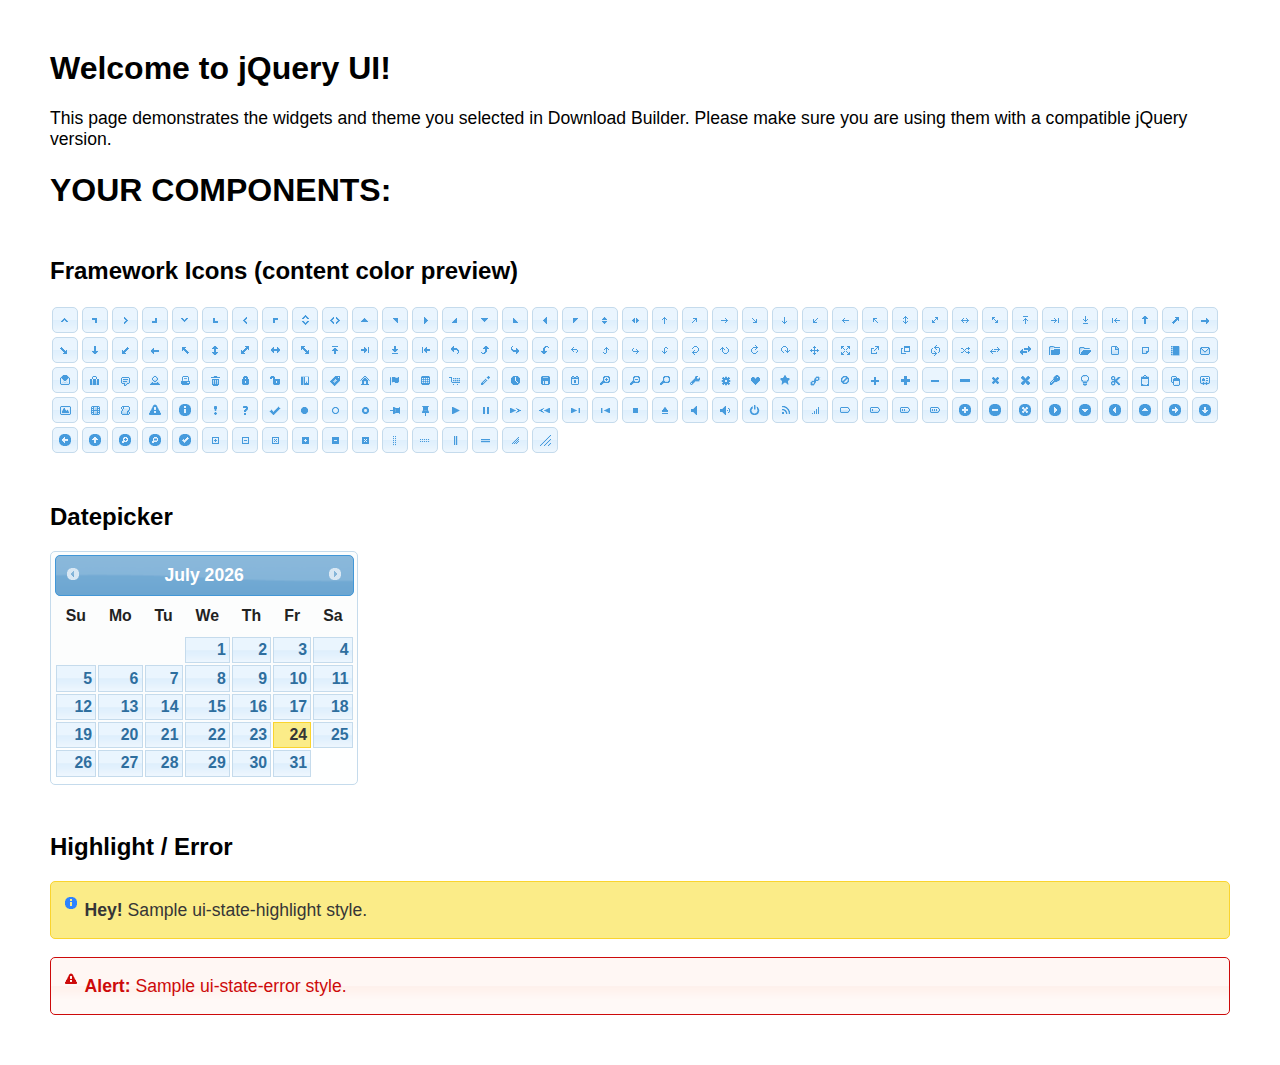
<file: admin/jquery-ui-datepicker/index.html>
<!doctype html>
<html lang="us">
<head>
	<meta charset="utf-8">
	<title>jQuery UI Example Page</title>
	<link href="jquery-ui.css" rel="stylesheet">
	<style>
	body{
		font-family: "Trebuchet MS", sans-serif;
		margin: 50px;
	}
	.demoHeaders {
		margin-top: 2em;
	}
	#dialog-link {
		padding: .4em 1em .4em 20px;
		text-decoration: none;
		position: relative;
	}
	#dialog-link span.ui-icon {
		margin: 0 5px 0 0;
		position: absolute;
		left: .2em;
		top: 50%;
		margin-top: -8px;
	}
	#icons {
		margin: 0;
		padding: 0;
	}
	#icons li {
		margin: 2px;
		position: relative;
		padding: 4px 0;
		cursor: pointer;
		float: left;
		list-style: none;
	}
	#icons span.ui-icon {
		float: left;
		margin: 0 4px;
	}
	.fakewindowcontain .ui-widget-overlay {
		position: absolute;
	}
	select {
		width: 200px;
	}
	</style>
</head>
<body>

<h1>Welcome to jQuery UI!</h1>

<div class="ui-widget">
	<p>This page demonstrates the widgets and theme you selected in Download Builder. Please make sure you are using them with a compatible jQuery version.</p>
</div>

<h1>YOUR COMPONENTS:</h1>
















<h2 class="demoHeaders">Framework Icons (content color preview)</h2>
<ul id="icons" class="ui-widget ui-helper-clearfix">
	<li class="ui-state-default ui-corner-all" title=".ui-icon-caret-1-n"><span class="ui-icon ui-icon-caret-1-n"></span></li>
	<li class="ui-state-default ui-corner-all" title=".ui-icon-caret-1-ne"><span class="ui-icon ui-icon-caret-1-ne"></span></li>
	<li class="ui-state-default ui-corner-all" title=".ui-icon-caret-1-e"><span class="ui-icon ui-icon-caret-1-e"></span></li>
	<li class="ui-state-default ui-corner-all" title=".ui-icon-caret-1-se"><span class="ui-icon ui-icon-caret-1-se"></span></li>
	<li class="ui-state-default ui-corner-all" title=".ui-icon-caret-1-s"><span class="ui-icon ui-icon-caret-1-s"></span></li>
	<li class="ui-state-default ui-corner-all" title=".ui-icon-caret-1-sw"><span class="ui-icon ui-icon-caret-1-sw"></span></li>
	<li class="ui-state-default ui-corner-all" title=".ui-icon-caret-1-w"><span class="ui-icon ui-icon-caret-1-w"></span></li>
	<li class="ui-state-default ui-corner-all" title=".ui-icon-caret-1-nw"><span class="ui-icon ui-icon-caret-1-nw"></span></li>
	<li class="ui-state-default ui-corner-all" title=".ui-icon-caret-2-n-s"><span class="ui-icon ui-icon-caret-2-n-s"></span></li>
	<li class="ui-state-default ui-corner-all" title=".ui-icon-caret-2-e-w"><span class="ui-icon ui-icon-caret-2-e-w"></span></li>
	<li class="ui-state-default ui-corner-all" title=".ui-icon-triangle-1-n"><span class="ui-icon ui-icon-triangle-1-n"></span></li>
	<li class="ui-state-default ui-corner-all" title=".ui-icon-triangle-1-ne"><span class="ui-icon ui-icon-triangle-1-ne"></span></li>
	<li class="ui-state-default ui-corner-all" title=".ui-icon-triangle-1-e"><span class="ui-icon ui-icon-triangle-1-e"></span></li>
	<li class="ui-state-default ui-corner-all" title=".ui-icon-triangle-1-se"><span class="ui-icon ui-icon-triangle-1-se"></span></li>
	<li class="ui-state-default ui-corner-all" title=".ui-icon-triangle-1-s"><span class="ui-icon ui-icon-triangle-1-s"></span></li>
	<li class="ui-state-default ui-corner-all" title=".ui-icon-triangle-1-sw"><span class="ui-icon ui-icon-triangle-1-sw"></span></li>
	<li class="ui-state-default ui-corner-all" title=".ui-icon-triangle-1-w"><span class="ui-icon ui-icon-triangle-1-w"></span></li>
	<li class="ui-state-default ui-corner-all" title=".ui-icon-triangle-1-nw"><span class="ui-icon ui-icon-triangle-1-nw"></span></li>
	<li class="ui-state-default ui-corner-all" title=".ui-icon-triangle-2-n-s"><span class="ui-icon ui-icon-triangle-2-n-s"></span></li>
	<li class="ui-state-default ui-corner-all" title=".ui-icon-triangle-2-e-w"><span class="ui-icon ui-icon-triangle-2-e-w"></span></li>
	<li class="ui-state-default ui-corner-all" title=".ui-icon-arrow-1-n"><span class="ui-icon ui-icon-arrow-1-n"></span></li>
	<li class="ui-state-default ui-corner-all" title=".ui-icon-arrow-1-ne"><span class="ui-icon ui-icon-arrow-1-ne"></span></li>
	<li class="ui-state-default ui-corner-all" title=".ui-icon-arrow-1-e"><span class="ui-icon ui-icon-arrow-1-e"></span></li>
	<li class="ui-state-default ui-corner-all" title=".ui-icon-arrow-1-se"><span class="ui-icon ui-icon-arrow-1-se"></span></li>
	<li class="ui-state-default ui-corner-all" title=".ui-icon-arrow-1-s"><span class="ui-icon ui-icon-arrow-1-s"></span></li>
	<li class="ui-state-default ui-corner-all" title=".ui-icon-arrow-1-sw"><span class="ui-icon ui-icon-arrow-1-sw"></span></li>
	<li class="ui-state-default ui-corner-all" title=".ui-icon-arrow-1-w"><span class="ui-icon ui-icon-arrow-1-w"></span></li>
	<li class="ui-state-default ui-corner-all" title=".ui-icon-arrow-1-nw"><span class="ui-icon ui-icon-arrow-1-nw"></span></li>
	<li class="ui-state-default ui-corner-all" title=".ui-icon-arrow-2-n-s"><span class="ui-icon ui-icon-arrow-2-n-s"></span></li>
	<li class="ui-state-default ui-corner-all" title=".ui-icon-arrow-2-ne-sw"><span class="ui-icon ui-icon-arrow-2-ne-sw"></span></li>
	<li class="ui-state-default ui-corner-all" title=".ui-icon-arrow-2-e-w"><span class="ui-icon ui-icon-arrow-2-e-w"></span></li>
	<li class="ui-state-default ui-corner-all" title=".ui-icon-arrow-2-se-nw"><span class="ui-icon ui-icon-arrow-2-se-nw"></span></li>
	<li class="ui-state-default ui-corner-all" title=".ui-icon-arrowstop-1-n"><span class="ui-icon ui-icon-arrowstop-1-n"></span></li>
	<li class="ui-state-default ui-corner-all" title=".ui-icon-arrowstop-1-e"><span class="ui-icon ui-icon-arrowstop-1-e"></span></li>
	<li class="ui-state-default ui-corner-all" title=".ui-icon-arrowstop-1-s"><span class="ui-icon ui-icon-arrowstop-1-s"></span></li>
	<li class="ui-state-default ui-corner-all" title=".ui-icon-arrowstop-1-w"><span class="ui-icon ui-icon-arrowstop-1-w"></span></li>
	<li class="ui-state-default ui-corner-all" title=".ui-icon-arrowthick-1-n"><span class="ui-icon ui-icon-arrowthick-1-n"></span></li>
	<li class="ui-state-default ui-corner-all" title=".ui-icon-arrowthick-1-ne"><span class="ui-icon ui-icon-arrowthick-1-ne"></span></li>
	<li class="ui-state-default ui-corner-all" title=".ui-icon-arrowthick-1-e"><span class="ui-icon ui-icon-arrowthick-1-e"></span></li>
	<li class="ui-state-default ui-corner-all" title=".ui-icon-arrowthick-1-se"><span class="ui-icon ui-icon-arrowthick-1-se"></span></li>
	<li class="ui-state-default ui-corner-all" title=".ui-icon-arrowthick-1-s"><span class="ui-icon ui-icon-arrowthick-1-s"></span></li>
	<li class="ui-state-default ui-corner-all" title=".ui-icon-arrowthick-1-sw"><span class="ui-icon ui-icon-arrowthick-1-sw"></span></li>
	<li class="ui-state-default ui-corner-all" title=".ui-icon-arrowthick-1-w"><span class="ui-icon ui-icon-arrowthick-1-w"></span></li>
	<li class="ui-state-default ui-corner-all" title=".ui-icon-arrowthick-1-nw"><span class="ui-icon ui-icon-arrowthick-1-nw"></span></li>
	<li class="ui-state-default ui-corner-all" title=".ui-icon-arrowthick-2-n-s"><span class="ui-icon ui-icon-arrowthick-2-n-s"></span></li>
	<li class="ui-state-default ui-corner-all" title=".ui-icon-arrowthick-2-ne-sw"><span class="ui-icon ui-icon-arrowthick-2-ne-sw"></span></li>
	<li class="ui-state-default ui-corner-all" title=".ui-icon-arrowthick-2-e-w"><span class="ui-icon ui-icon-arrowthick-2-e-w"></span></li>
	<li class="ui-state-default ui-corner-all" title=".ui-icon-arrowthick-2-se-nw"><span class="ui-icon ui-icon-arrowthick-2-se-nw"></span></li>
	<li class="ui-state-default ui-corner-all" title=".ui-icon-arrowthickstop-1-n"><span class="ui-icon ui-icon-arrowthickstop-1-n"></span></li>
	<li class="ui-state-default ui-corner-all" title=".ui-icon-arrowthickstop-1-e"><span class="ui-icon ui-icon-arrowthickstop-1-e"></span></li>
	<li class="ui-state-default ui-corner-all" title=".ui-icon-arrowthickstop-1-s"><span class="ui-icon ui-icon-arrowthickstop-1-s"></span></li>
	<li class="ui-state-default ui-corner-all" title=".ui-icon-arrowthickstop-1-w"><span class="ui-icon ui-icon-arrowthickstop-1-w"></span></li>
	<li class="ui-state-default ui-corner-all" title=".ui-icon-arrowreturnthick-1-w"><span class="ui-icon ui-icon-arrowreturnthick-1-w"></span></li>
	<li class="ui-state-default ui-corner-all" title=".ui-icon-arrowreturnthick-1-n"><span class="ui-icon ui-icon-arrowreturnthick-1-n"></span></li>
	<li class="ui-state-default ui-corner-all" title=".ui-icon-arrowreturnthick-1-e"><span class="ui-icon ui-icon-arrowreturnthick-1-e"></span></li>
	<li class="ui-state-default ui-corner-all" title=".ui-icon-arrowreturnthick-1-s"><span class="ui-icon ui-icon-arrowreturnthick-1-s"></span></li>
	<li class="ui-state-default ui-corner-all" title=".ui-icon-arrowreturn-1-w"><span class="ui-icon ui-icon-arrowreturn-1-w"></span></li>
	<li class="ui-state-default ui-corner-all" title=".ui-icon-arrowreturn-1-n"><span class="ui-icon ui-icon-arrowreturn-1-n"></span></li>
	<li class="ui-state-default ui-corner-all" title=".ui-icon-arrowreturn-1-e"><span class="ui-icon ui-icon-arrowreturn-1-e"></span></li>
	<li class="ui-state-default ui-corner-all" title=".ui-icon-arrowreturn-1-s"><span class="ui-icon ui-icon-arrowreturn-1-s"></span></li>
	<li class="ui-state-default ui-corner-all" title=".ui-icon-arrowrefresh-1-w"><span class="ui-icon ui-icon-arrowrefresh-1-w"></span></li>
	<li class="ui-state-default ui-corner-all" title=".ui-icon-arrowrefresh-1-n"><span class="ui-icon ui-icon-arrowrefresh-1-n"></span></li>
	<li class="ui-state-default ui-corner-all" title=".ui-icon-arrowrefresh-1-e"><span class="ui-icon ui-icon-arrowrefresh-1-e"></span></li>
	<li class="ui-state-default ui-corner-all" title=".ui-icon-arrowrefresh-1-s"><span class="ui-icon ui-icon-arrowrefresh-1-s"></span></li>
	<li class="ui-state-default ui-corner-all" title=".ui-icon-arrow-4"><span class="ui-icon ui-icon-arrow-4"></span></li>
	<li class="ui-state-default ui-corner-all" title=".ui-icon-arrow-4-diag"><span class="ui-icon ui-icon-arrow-4-diag"></span></li>
	<li class="ui-state-default ui-corner-all" title=".ui-icon-extlink"><span class="ui-icon ui-icon-extlink"></span></li>
	<li class="ui-state-default ui-corner-all" title=".ui-icon-newwin"><span class="ui-icon ui-icon-newwin"></span></li>
	<li class="ui-state-default ui-corner-all" title=".ui-icon-refresh"><span class="ui-icon ui-icon-refresh"></span></li>
	<li class="ui-state-default ui-corner-all" title=".ui-icon-shuffle"><span class="ui-icon ui-icon-shuffle"></span></li>
	<li class="ui-state-default ui-corner-all" title=".ui-icon-transfer-e-w"><span class="ui-icon ui-icon-transfer-e-w"></span></li>
	<li class="ui-state-default ui-corner-all" title=".ui-icon-transferthick-e-w"><span class="ui-icon ui-icon-transferthick-e-w"></span></li>
	<li class="ui-state-default ui-corner-all" title=".ui-icon-folder-collapsed"><span class="ui-icon ui-icon-folder-collapsed"></span></li>
	<li class="ui-state-default ui-corner-all" title=".ui-icon-folder-open"><span class="ui-icon ui-icon-folder-open"></span></li>
	<li class="ui-state-default ui-corner-all" title=".ui-icon-document"><span class="ui-icon ui-icon-document"></span></li>
	<li class="ui-state-default ui-corner-all" title=".ui-icon-document-b"><span class="ui-icon ui-icon-document-b"></span></li>
	<li class="ui-state-default ui-corner-all" title=".ui-icon-note"><span class="ui-icon ui-icon-note"></span></li>
	<li class="ui-state-default ui-corner-all" title=".ui-icon-mail-closed"><span class="ui-icon ui-icon-mail-closed"></span></li>
	<li class="ui-state-default ui-corner-all" title=".ui-icon-mail-open"><span class="ui-icon ui-icon-mail-open"></span></li>
	<li class="ui-state-default ui-corner-all" title=".ui-icon-suitcase"><span class="ui-icon ui-icon-suitcase"></span></li>
	<li class="ui-state-default ui-corner-all" title=".ui-icon-comment"><span class="ui-icon ui-icon-comment"></span></li>
	<li class="ui-state-default ui-corner-all" title=".ui-icon-person"><span class="ui-icon ui-icon-person"></span></li>
	<li class="ui-state-default ui-corner-all" title=".ui-icon-print"><span class="ui-icon ui-icon-print"></span></li>
	<li class="ui-state-default ui-corner-all" title=".ui-icon-trash"><span class="ui-icon ui-icon-trash"></span></li>
	<li class="ui-state-default ui-corner-all" title=".ui-icon-locked"><span class="ui-icon ui-icon-locked"></span></li>
	<li class="ui-state-default ui-corner-all" title=".ui-icon-unlocked"><span class="ui-icon ui-icon-unlocked"></span></li>
	<li class="ui-state-default ui-corner-all" title=".ui-icon-bookmark"><span class="ui-icon ui-icon-bookmark"></span></li>
	<li class="ui-state-default ui-corner-all" title=".ui-icon-tag"><span class="ui-icon ui-icon-tag"></span></li>
	<li class="ui-state-default ui-corner-all" title=".ui-icon-home"><span class="ui-icon ui-icon-home"></span></li>
	<li class="ui-state-default ui-corner-all" title=".ui-icon-flag"><span class="ui-icon ui-icon-flag"></span></li>
	<li class="ui-state-default ui-corner-all" title=".ui-icon-calculator"><span class="ui-icon ui-icon-calculator"></span></li>
	<li class="ui-state-default ui-corner-all" title=".ui-icon-cart"><span class="ui-icon ui-icon-cart"></span></li>
	<li class="ui-state-default ui-corner-all" title=".ui-icon-pencil"><span class="ui-icon ui-icon-pencil"></span></li>
	<li class="ui-state-default ui-corner-all" title=".ui-icon-clock"><span class="ui-icon ui-icon-clock"></span></li>
	<li class="ui-state-default ui-corner-all" title=".ui-icon-disk"><span class="ui-icon ui-icon-disk"></span></li>
	<li class="ui-state-default ui-corner-all" title=".ui-icon-calendar"><span class="ui-icon ui-icon-calendar"></span></li>
	<li class="ui-state-default ui-corner-all" title=".ui-icon-zoomin"><span class="ui-icon ui-icon-zoomin"></span></li>
	<li class="ui-state-default ui-corner-all" title=".ui-icon-zoomout"><span class="ui-icon ui-icon-zoomout"></span></li>
	<li class="ui-state-default ui-corner-all" title=".ui-icon-search"><span class="ui-icon ui-icon-search"></span></li>
	<li class="ui-state-default ui-corner-all" title=".ui-icon-wrench"><span class="ui-icon ui-icon-wrench"></span></li>
	<li class="ui-state-default ui-corner-all" title=".ui-icon-gear"><span class="ui-icon ui-icon-gear"></span></li>
	<li class="ui-state-default ui-corner-all" title=".ui-icon-heart"><span class="ui-icon ui-icon-heart"></span></li>
	<li class="ui-state-default ui-corner-all" title=".ui-icon-star"><span class="ui-icon ui-icon-star"></span></li>
	<li class="ui-state-default ui-corner-all" title=".ui-icon-link"><span class="ui-icon ui-icon-link"></span></li>
	<li class="ui-state-default ui-corner-all" title=".ui-icon-cancel"><span class="ui-icon ui-icon-cancel"></span></li>
	<li class="ui-state-default ui-corner-all" title=".ui-icon-plus"><span class="ui-icon ui-icon-plus"></span></li>
	<li class="ui-state-default ui-corner-all" title=".ui-icon-plusthick"><span class="ui-icon ui-icon-plusthick"></span></li>
	<li class="ui-state-default ui-corner-all" title=".ui-icon-minus"><span class="ui-icon ui-icon-minus"></span></li>
	<li class="ui-state-default ui-corner-all" title=".ui-icon-minusthick"><span class="ui-icon ui-icon-minusthick"></span></li>
	<li class="ui-state-default ui-corner-all" title=".ui-icon-close"><span class="ui-icon ui-icon-close"></span></li>
	<li class="ui-state-default ui-corner-all" title=".ui-icon-closethick"><span class="ui-icon ui-icon-closethick"></span></li>
	<li class="ui-state-default ui-corner-all" title=".ui-icon-key"><span class="ui-icon ui-icon-key"></span></li>
	<li class="ui-state-default ui-corner-all" title=".ui-icon-lightbulb"><span class="ui-icon ui-icon-lightbulb"></span></li>
	<li class="ui-state-default ui-corner-all" title=".ui-icon-scissors"><span class="ui-icon ui-icon-scissors"></span></li>
	<li class="ui-state-default ui-corner-all" title=".ui-icon-clipboard"><span class="ui-icon ui-icon-clipboard"></span></li>
	<li class="ui-state-default ui-corner-all" title=".ui-icon-copy"><span class="ui-icon ui-icon-copy"></span></li>
	<li class="ui-state-default ui-corner-all" title=".ui-icon-contact"><span class="ui-icon ui-icon-contact"></span></li>
	<li class="ui-state-default ui-corner-all" title=".ui-icon-image"><span class="ui-icon ui-icon-image"></span></li>
	<li class="ui-state-default ui-corner-all" title=".ui-icon-video"><span class="ui-icon ui-icon-video"></span></li>
	<li class="ui-state-default ui-corner-all" title=".ui-icon-script"><span class="ui-icon ui-icon-script"></span></li>
	<li class="ui-state-default ui-corner-all" title=".ui-icon-alert"><span class="ui-icon ui-icon-alert"></span></li>
	<li class="ui-state-default ui-corner-all" title=".ui-icon-info"><span class="ui-icon ui-icon-info"></span></li>
	<li class="ui-state-default ui-corner-all" title=".ui-icon-notice"><span class="ui-icon ui-icon-notice"></span></li>
	<li class="ui-state-default ui-corner-all" title=".ui-icon-help"><span class="ui-icon ui-icon-help"></span></li>
	<li class="ui-state-default ui-corner-all" title=".ui-icon-check"><span class="ui-icon ui-icon-check"></span></li>
	<li class="ui-state-default ui-corner-all" title=".ui-icon-bullet"><span class="ui-icon ui-icon-bullet"></span></li>
	<li class="ui-state-default ui-corner-all" title=".ui-icon-radio-off"><span class="ui-icon ui-icon-radio-off"></span></li>
	<li class="ui-state-default ui-corner-all" title=".ui-icon-radio-on"><span class="ui-icon ui-icon-radio-on"></span></li>
	<li class="ui-state-default ui-corner-all" title=".ui-icon-pin-w"><span class="ui-icon ui-icon-pin-w"></span></li>
	<li class="ui-state-default ui-corner-all" title=".ui-icon-pin-s"><span class="ui-icon ui-icon-pin-s"></span></li>
	<li class="ui-state-default ui-corner-all" title=".ui-icon-play"><span class="ui-icon ui-icon-play"></span></li>
	<li class="ui-state-default ui-corner-all" title=".ui-icon-pause"><span class="ui-icon ui-icon-pause"></span></li>
	<li class="ui-state-default ui-corner-all" title=".ui-icon-seek-next"><span class="ui-icon ui-icon-seek-next"></span></li>
	<li class="ui-state-default ui-corner-all" title=".ui-icon-seek-prev"><span class="ui-icon ui-icon-seek-prev"></span></li>
	<li class="ui-state-default ui-corner-all" title=".ui-icon-seek-end"><span class="ui-icon ui-icon-seek-end"></span></li>
	<li class="ui-state-default ui-corner-all" title=".ui-icon-seek-first"><span class="ui-icon ui-icon-seek-first"></span></li>
	<li class="ui-state-default ui-corner-all" title=".ui-icon-stop"><span class="ui-icon ui-icon-stop"></span></li>
	<li class="ui-state-default ui-corner-all" title=".ui-icon-eject"><span class="ui-icon ui-icon-eject"></span></li>
	<li class="ui-state-default ui-corner-all" title=".ui-icon-volume-off"><span class="ui-icon ui-icon-volume-off"></span></li>
	<li class="ui-state-default ui-corner-all" title=".ui-icon-volume-on"><span class="ui-icon ui-icon-volume-on"></span></li>
	<li class="ui-state-default ui-corner-all" title=".ui-icon-power"><span class="ui-icon ui-icon-power"></span></li>
	<li class="ui-state-default ui-corner-all" title=".ui-icon-signal-diag"><span class="ui-icon ui-icon-signal-diag"></span></li>
	<li class="ui-state-default ui-corner-all" title=".ui-icon-signal"><span class="ui-icon ui-icon-signal"></span></li>
	<li class="ui-state-default ui-corner-all" title=".ui-icon-battery-0"><span class="ui-icon ui-icon-battery-0"></span></li>
	<li class="ui-state-default ui-corner-all" title=".ui-icon-battery-1"><span class="ui-icon ui-icon-battery-1"></span></li>
	<li class="ui-state-default ui-corner-all" title=".ui-icon-battery-2"><span class="ui-icon ui-icon-battery-2"></span></li>
	<li class="ui-state-default ui-corner-all" title=".ui-icon-battery-3"><span class="ui-icon ui-icon-battery-3"></span></li>
	<li class="ui-state-default ui-corner-all" title=".ui-icon-circle-plus"><span class="ui-icon ui-icon-circle-plus"></span></li>
	<li class="ui-state-default ui-corner-all" title=".ui-icon-circle-minus"><span class="ui-icon ui-icon-circle-minus"></span></li>
	<li class="ui-state-default ui-corner-all" title=".ui-icon-circle-close"><span class="ui-icon ui-icon-circle-close"></span></li>
	<li class="ui-state-default ui-corner-all" title=".ui-icon-circle-triangle-e"><span class="ui-icon ui-icon-circle-triangle-e"></span></li>
	<li class="ui-state-default ui-corner-all" title=".ui-icon-circle-triangle-s"><span class="ui-icon ui-icon-circle-triangle-s"></span></li>
	<li class="ui-state-default ui-corner-all" title=".ui-icon-circle-triangle-w"><span class="ui-icon ui-icon-circle-triangle-w"></span></li>
	<li class="ui-state-default ui-corner-all" title=".ui-icon-circle-triangle-n"><span class="ui-icon ui-icon-circle-triangle-n"></span></li>
	<li class="ui-state-default ui-corner-all" title=".ui-icon-circle-arrow-e"><span class="ui-icon ui-icon-circle-arrow-e"></span></li>
	<li class="ui-state-default ui-corner-all" title=".ui-icon-circle-arrow-s"><span class="ui-icon ui-icon-circle-arrow-s"></span></li>
	<li class="ui-state-default ui-corner-all" title=".ui-icon-circle-arrow-w"><span class="ui-icon ui-icon-circle-arrow-w"></span></li>
	<li class="ui-state-default ui-corner-all" title=".ui-icon-circle-arrow-n"><span class="ui-icon ui-icon-circle-arrow-n"></span></li>
	<li class="ui-state-default ui-corner-all" title=".ui-icon-circle-zoomin"><span class="ui-icon ui-icon-circle-zoomin"></span></li>
	<li class="ui-state-default ui-corner-all" title=".ui-icon-circle-zoomout"><span class="ui-icon ui-icon-circle-zoomout"></span></li>
	<li class="ui-state-default ui-corner-all" title=".ui-icon-circle-check"><span class="ui-icon ui-icon-circle-check"></span></li>
	<li class="ui-state-default ui-corner-all" title=".ui-icon-circlesmall-plus"><span class="ui-icon ui-icon-circlesmall-plus"></span></li>
	<li class="ui-state-default ui-corner-all" title=".ui-icon-circlesmall-minus"><span class="ui-icon ui-icon-circlesmall-minus"></span></li>
	<li class="ui-state-default ui-corner-all" title=".ui-icon-circlesmall-close"><span class="ui-icon ui-icon-circlesmall-close"></span></li>
	<li class="ui-state-default ui-corner-all" title=".ui-icon-squaresmall-plus"><span class="ui-icon ui-icon-squaresmall-plus"></span></li>
	<li class="ui-state-default ui-corner-all" title=".ui-icon-squaresmall-minus"><span class="ui-icon ui-icon-squaresmall-minus"></span></li>
	<li class="ui-state-default ui-corner-all" title=".ui-icon-squaresmall-close"><span class="ui-icon ui-icon-squaresmall-close"></span></li>
	<li class="ui-state-default ui-corner-all" title=".ui-icon-grip-dotted-vertical"><span class="ui-icon ui-icon-grip-dotted-vertical"></span></li>
	<li class="ui-state-default ui-corner-all" title=".ui-icon-grip-dotted-horizontal"><span class="ui-icon ui-icon-grip-dotted-horizontal"></span></li>
	<li class="ui-state-default ui-corner-all" title=".ui-icon-grip-solid-vertical"><span class="ui-icon ui-icon-grip-solid-vertical"></span></li>
	<li class="ui-state-default ui-corner-all" title=".ui-icon-grip-solid-horizontal"><span class="ui-icon ui-icon-grip-solid-horizontal"></span></li>
	<li class="ui-state-default ui-corner-all" title=".ui-icon-gripsmall-diagonal-se"><span class="ui-icon ui-icon-gripsmall-diagonal-se"></span></li>
	<li class="ui-state-default ui-corner-all" title=".ui-icon-grip-diagonal-se"><span class="ui-icon ui-icon-grip-diagonal-se"></span></li>
</ul>




<!-- Datepicker -->
<h2 class="demoHeaders">Datepicker</h2>
<div id="datepicker"></div>












<!-- Highlight / Error -->
<h2 class="demoHeaders">Highlight / Error</h2>
<div class="ui-widget">
	<div class="ui-state-highlight ui-corner-all" style="margin-top: 20px; padding: 0 .7em;">
		<p><span class="ui-icon ui-icon-info" style="float: left; margin-right: .3em;"></span>
		<strong>Hey!</strong> Sample ui-state-highlight style.</p>
	</div>
</div>
<br>
<div class="ui-widget">
	<div class="ui-state-error ui-corner-all" style="padding: 0 .7em;">
		<p><span class="ui-icon ui-icon-alert" style="float: left; margin-right: .3em;"></span>
		<strong>Alert:</strong> Sample ui-state-error style.</p>
	</div>
</div>

<script src="external/jquery/jquery.js"></script>
<script src="jquery-ui.js"></script>
<script>















$( "#datepicker" ).datepicker({
	inline: true
});














// Hover states on the static widgets
$( "#dialog-link, #icons li" ).hover(
	function() {
		$( this ).addClass( "ui-state-hover" );
	},
	function() {
		$( this ).removeClass( "ui-state-hover" );
	}
);
</script>
</body>
</html>
</file>
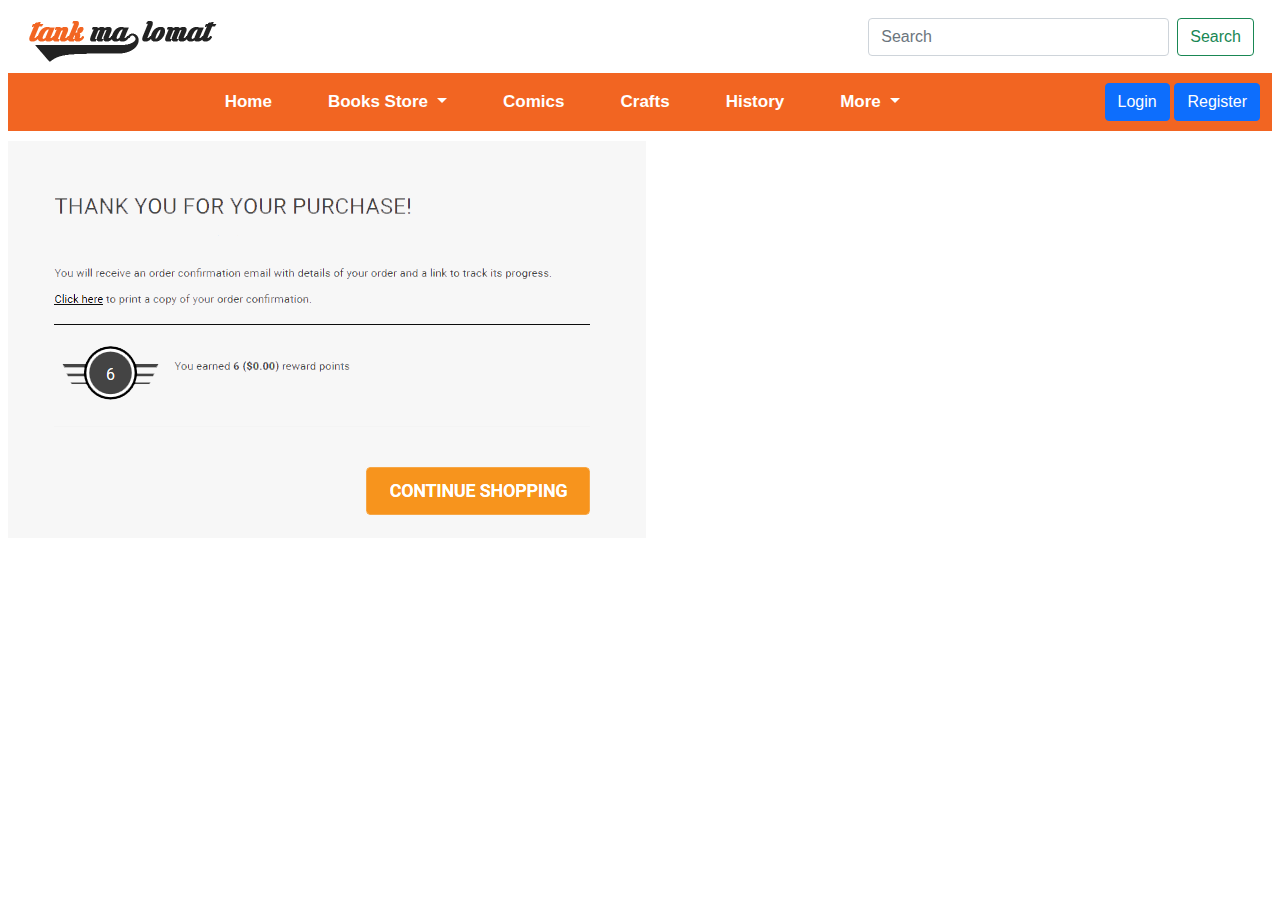
<file: cradit.html>
<!DOCTYPE html>
<html lang="en">
<head>
    <meta charset="UTF-8">
    <meta http-equiv="X-UA-Compatible" content="IE=edge">
    <meta name="viewport" content="width=device-width, initial-scale=1.0">
    <title>Tank M3lomat</title>
    <link rel="stylesheet" href="css/bootstrap.min.css"/>
    <link rel="stylesheet" href="css/all.css"/>
    <link rel="stylesheet" href="css/style.css" />
    <link rel="stylesheet" href="css/cart.css" />
</head>
<body>
<div class="searsh_head ">
<div class="container-fluid">
  <div class="row">
      <div class="col">
        <img style="float: left; margin: auto;" src="imge/demo-store-logo-1542776272.png" alt="">
     </div>
     <div class="col">
      <form class="d-flex">
          <input class="form-control me-2" type="search" placeholder="Search" aria-label="Search">
          <button class="btn btn-outline-success" type="submit">Search</button>
        </form>

   </div>
  </div>
</div>
</div>

<nav class="navbar navbar-expand-lg navbar-light bg-light">
  <div class="container-fluid">
    <button class="navbar-toggler" type="button" data-bs-toggle="collapse" data-bs-target="#navbarNavDropdown" aria-controls="navbarNavDropdown" aria-expanded="false" aria-label="Toggle navigation">
      <span class="navbar-toggler-icon"></span>
    </button>
    <div class="collapse navbar-collapse" id="navbarNavDropdown">
      <ul class="navbar-nav">
        <li class="nav-item">
          <a class="nav-link active" aria-current="page" href="index.php">Home</a>
        </li>
        <li class="nav-item dropdown">
          <a class="nav-link dropdown-toggle" href="#" id="navbarDropdownMenuLink" role="button" data-bs-toggle="dropdown" aria-expanded="false">
            Books Store
          </a>
          <ul class="dropdown-menu" aria-labelledby="navbarDropdownMenuLink">
            <li><a class="dropdown-item" href="#">Mysteries</a></li>
            <li><a class="dropdown-item" href="#">Romance</a></li>
            <li><a class="dropdown-item" href="#">Business</a></li>
          </ul>
        </li>
        <li class="nav-item">
          <a class="nav-link" href="#">Comics</a>
        </li>
        <li class="nav-item">
          <a class="nav-link" href="#">Crafts</a>
        </li>
        <li class="nav-item">
          <a class="nav-link" href="#">History</a>
        </li>
        <li class="nav-item dropdown">
          <a class="nav-link dropdown-toggle" href="#" id="navbarDropdownMenuLink" role="button" data-bs-toggle="dropdown" aria-expanded="false">
            More
          </a>
          <ul class="dropdown-menu" aria-labelledby="navbarDropdownMenuLink">
            <li><a class="dropdown-item" href="#">Cooking</a></li>
            <li><a class="dropdown-item" href="#">Computers</a></li>
            <li><a class="dropdown-item" href="#">Music</a></li>
            <li><a class="dropdown-item" href="#">Kids</a></li>
            <li><a class="dropdown-item" href="#">Entertainment</a></li>
            <li><a class="dropdown-item" href="#">Parenting</a></li>
          </ul>
        </li> 
      </ul>
      <div class="log-in">
            <a href="database/sign_in.php"><button class="btn btn-primary  ">Login</button></a>
            <a href="database/sign_up.php"><button class="btn btn-primary">Register</button></a>
      </div>  
    </div>
  </div>
</nav>
     
     <img src="imge/out.png"  usemap="#workmap">
    <map name="workmap">
  <area shape="rect" coords="584,323,356,376"  href="index.php">
 
   </map>
    

    <script src="js/bootstrap.min.js"></script>
    <script src="js/popper.js"></script>
    <script src="js/all.js"></script>

</body>
</html>
</file>
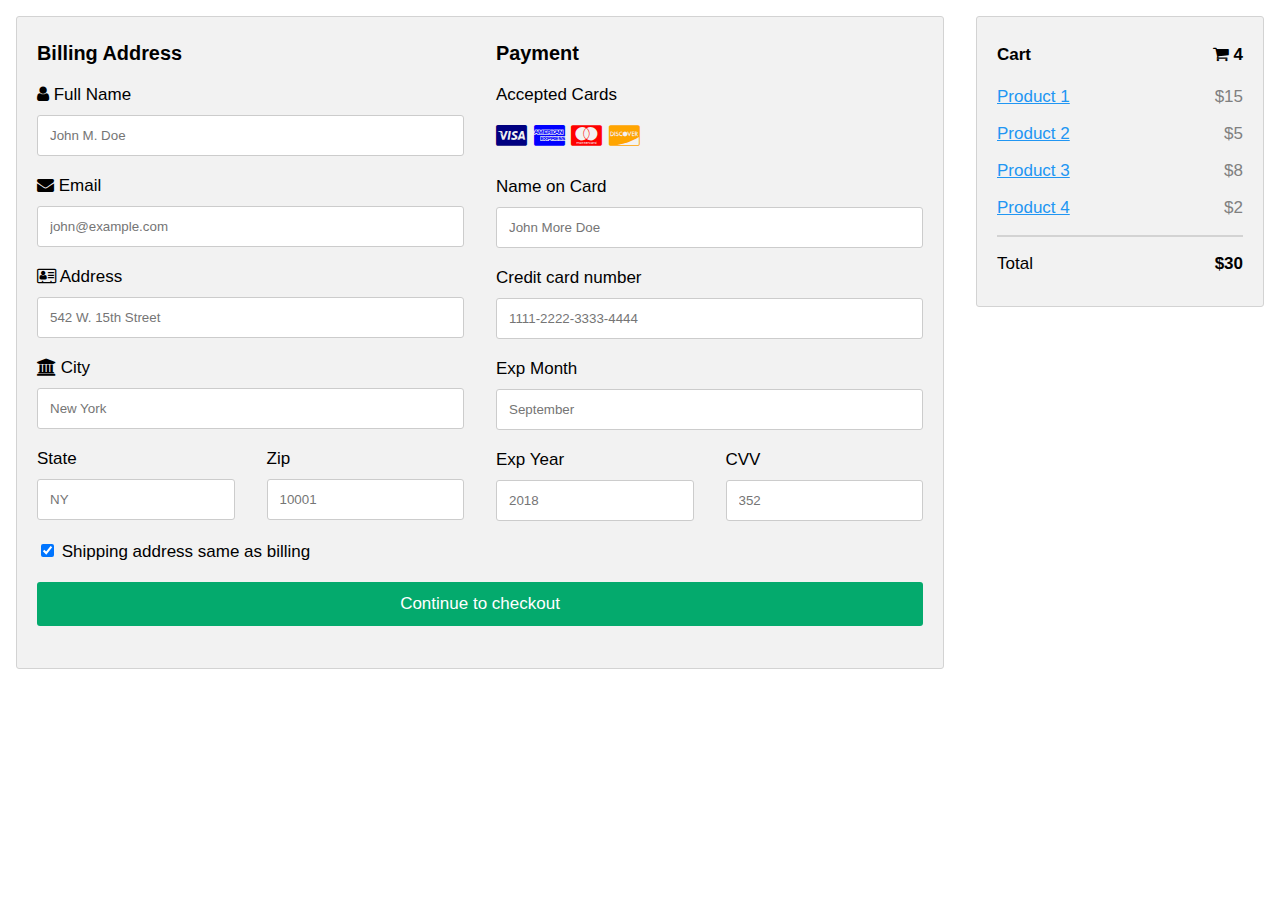
<file: database/shpping_cart.html>
<html>
<head>
<meta name="viewport" content="width=device-width, initial-scale=1">
<link rel="stylesheet" href="https://cdnjs.cloudflare.com/ajax/libs/font-awesome/4.7.0/css/font-awesome.min.css">
<style>
body {
  font-family: Arial;
  font-size: 17px;
  padding: 8px;
}

* {
  box-sizing: border-box;
}

.row {
  display: -ms-flexbox; /* IE10 */
  display: flex;
  -ms-flex-wrap: wrap; /* IE10 */
  flex-wrap: wrap;
  margin: 0 -16px;
}

.col-25 {
  -ms-flex: 25%; /* IE10 */
  flex: 25%;
}

.col-50 {
  -ms-flex: 50%; /* IE10 */
  flex: 50%;
}

.col-75 {
  -ms-flex: 75%; /* IE10 */
  flex: 75%;
}

.col-25,
.col-50,
.col-75 {
  padding: 0 16px;
}

.container {
  background-color: #f2f2f2;
  padding: 5px 20px 15px 20px;
  border: 1px solid lightgrey;
  border-radius: 3px;
}

input[type=text] {
  width: 100%;
  margin-bottom: 20px;
  padding: 12px;
  border: 1px solid #ccc;
  border-radius: 3px;
}

label {
  margin-bottom: 10px;
  display: block;
}

.icon-container {
  margin-bottom: 20px;
  padding: 7px 0;
  font-size: 24px;
}

.btn {
  background-color: #04AA6D;
  color: white;
  padding: 12px;
  margin: 10px 0;
  border: none;
  width: 100%;
  border-radius: 3px;
  cursor: pointer;
  font-size: 17px;
}

.btn:hover {
  background-color: #45a049;
}

a {
  color: #2196F3;
}

hr {
  border: 1px solid lightgrey;
}

span.price {
  float: right;
  color: grey;
}

@media (max-width: 800px) {
  .row {
    flex-direction: column-reverse;
  }
  .col-25 {
    margin-bottom: 20px;
  }
}
</style>
</head>
<body>

<div class="row">
  <div class="col-75">
    <div class="container">
      <form action="/action_page.php">
      
        <div class="row">
          <div class="col-50">
            <h3>Billing Address</h3>
            <label for="fname"><i class="fa fa-user"></i> Full Name</label>
            <input type="text" id="fname" name="firstname" placeholder="John M. Doe">
            <label for="email"><i class="fa fa-envelope"></i> Email</label>
            <input type="text" id="email" name="email" placeholder="john@example.com">
            <label for="adr"><i class="fa fa-address-card-o"></i> Address</label>
            <input type="text" id="adr" name="address" placeholder="542 W. 15th Street">
            <label for="city"><i class="fa fa-institution"></i> City</label>
            <input type="text" id="city" name="city" placeholder="New York">

            <div class="row">
              <div class="col-50">
                <label for="state">State</label>
                <input type="text" id="state" name="state" placeholder="NY">
              </div>
              <div class="col-50">
                <label for="zip">Zip</label>
                <input type="text" id="zip" name="zip" placeholder="10001">
              </div>
            </div>
          </div>

          <div class="col-50">
            <h3>Payment</h3>
            <label for="fname">Accepted Cards</label>
            <div class="icon-container">
              <i class="fa fa-cc-visa" style="color:navy;"></i>
              <i class="fa fa-cc-amex" style="color:blue;"></i>
              <i class="fa fa-cc-mastercard" style="color:red;"></i>
              <i class="fa fa-cc-discover" style="color:orange;"></i>
            </div>
            <label for="cname">Name on Card</label>
            <input type="text" id="cname" name="cardname" placeholder="John More Doe">
            <label for="ccnum">Credit card number</label>
            <input type="text" id="ccnum" name="cardnumber" placeholder="1111-2222-3333-4444">
            <label for="expmonth">Exp Month</label>
            <input type="text" id="expmonth" name="expmonth" placeholder="September">
            <div class="row">
              <div class="col-50">
                <label for="expyear">Exp Year</label>
                <input type="text" id="expyear" name="expyear" placeholder="2018">
              </div>
              <div class="col-50">
                <label for="cvv">CVV</label>
                <input type="text" id="cvv" name="cvv" placeholder="352">
              </div>
            </div>
          </div>
          
        </div>
        <label>
          <input type="checkbox" checked="checked" name="sameadr"> Shipping address same as billing
        </label>
        <input type="submit" value="Continue to checkout" class="btn">
      </form>
    </div>
  </div>
  <div class="col-25">
    <div class="container">
      <h4>Cart <span class="price" style="color:black"><i class="fa fa-shopping-cart"></i> <b>4</b></span></h4>
      <p><a href="#">Product 1</a> <span class="price">$15</span></p>
      <p><a href="#">Product 2</a> <span class="price">$5</span></p>
      <p><a href="#">Product 3</a> <span class="price">$8</span></p>
      <p><a href="#">Product 4</a> <span class="price">$2</span></p>
      <hr>
      <p>Total <span class="price" style="color:black"><b>$30</b></span></p>
    </div>
  </div>
</div>

</body>
</html>
</file>
<file: css/style.css>
.searsh_head{
    background: #ffffff;
    padding: 10px;
}
.bg-light{
    background-color: #f26522 !important;
    margin-bottom: 10px;
}
.navbar-collapse ul {
    margin: auto;
}
.navbar-collapse ul li{
   padding: 0px 20px 0px 20px;
}
.navbar-light .navbar-nav .nav-link{
    color: white;
    font-weight: 900;

}
.navbar-light .navbar-nav .nav-link.active,
 .navbar-light .navbar-nav .show>.nav-link{
   color: white;
}
.navbar-light .navbar-brand{
    color: seashell;
    font-weight: bold;
}
.form-control{
    width: 50%;
    margin: auto;
}
.slide_bare{
    margin: auto;
    max-width: 85%;
}
.co-y{
    color: yellow;
}
@import url('https://fonts.googleapis.com/css2?family=Poppins:wght@200;300;400;500;600;700;800&display=swap');
.continar{
    min-height:100vh;
    width: 100%;
    display: flex;
    justify-content: space-evenly;
    align-items: center;
   
}
.card{
    background-color: #fff;
    width: 300px;
    padding: 15px;
}
.card .img-continar{
    width: 100%;
    height: 300px;
    border: 1px dashed #ccc;
    overflow: hidden;
    position: relative;
}
.card .img-continar img{
    width: 100%;

}
.card .img-continar img:nth-child(2){
    position:absolute;
    top: -20%;
    left: 0;
    opacity: 0;
    transition: 0.5s all;
}
.card .img-continar:hover img:nth-child(2){
    opacity: 1;
    top: 0;
}
.ifoBoox .rating{
    margin: 5px 0;
}
.ifoBoox .title{
    font-weight: 500;
    color: #444;
    font-family: 'Poppins', sans-serif;
}
.ifoBoox .price{
    font-size: 22px;
    font-weight: 300;
    font-family: 'Poppins', sans-serif;
}
.ifoBoox .butoonGroup {
    display: flex;
    justify-content: space-between;
    margin-top: 15px;
}
.ifoBoox .butoonGroup button{
    border: 0;
    outline: 0;
    counter-reset: #fff;
    padding: 7px 5px;
    font-family: 'Poppins', sans-serif;
}
.ifoBoox .butoonGroup  .buy{
    background-color: #ff9f00;
}
.ifoBoox .butoonGroup  .add{
    background-color: #fb641b;
}
/* font-family: 'Poppins', sans-serif; */
/* https://themevolty.com/Prestashop/1.7/MAYFZ/ps_book_142/en/3-books-store */
</file>
<file: css/cart.css>
body {
  font-family: Arial;
  font-size: 17px;
  padding: 8px;
}

* {
  box-sizing: border-box;
}

.row {
  display: -ms-flexbox; /* IE10 */
  display: flex;
  -ms-flex-wrap: wrap; /* IE10 */
  flex-wrap: wrap;
  margin: 0 -16px;
}

.col-25 {
  -ms-flex: 25%; /* IE10 */
  flex: 25%;
}

.col-50 {
  -ms-flex: 50%; /* IE10 */
  flex: 50%;
}

.col-75 {
  -ms-flex: 75%; /* IE10 */
  flex: 75%;
}

.col-25,
.col-50,
.col-75 {
  padding: 0 16px;
}

.container {
  background-color: #f2f2f2;
  padding: 5px 20px 15px 20px;
  border: 1px solid lightgrey;
  border-radius: 3px;
}

input[type=text] {
  width: 100%;
  margin-bottom: 20px;
  padding: 12px;
  border: 1px solid #ccc;
  border-radius: 3px;
}

label {
  margin-bottom: 10px;
  display: block;
}

.icon-container {
  margin-bottom: 20px;
  padding: 7px 0;
  font-size: 24px;
}

.btn1 {
  background-color: #04AA6D;
  color: white;
  padding: 12px;
  margin: 10px 0;
  border: none;
  width: 100%;
  border-radius: 3px;
  cursor: pointer;
  font-size: 17px;
}

.btn1:hover {
  background-color: #45a049;
}

a {
  color: #2196F3;
}

hr {
  border: 1px solid lightgrey;
}

span.price {
  float: right;
  color: grey;
}

@media (max-width: 800px) {
  .row {
    flex-direction: column-reverse;
  }
  .col-25 {
    margin-bottom: 20px;
  }
}
</file>
